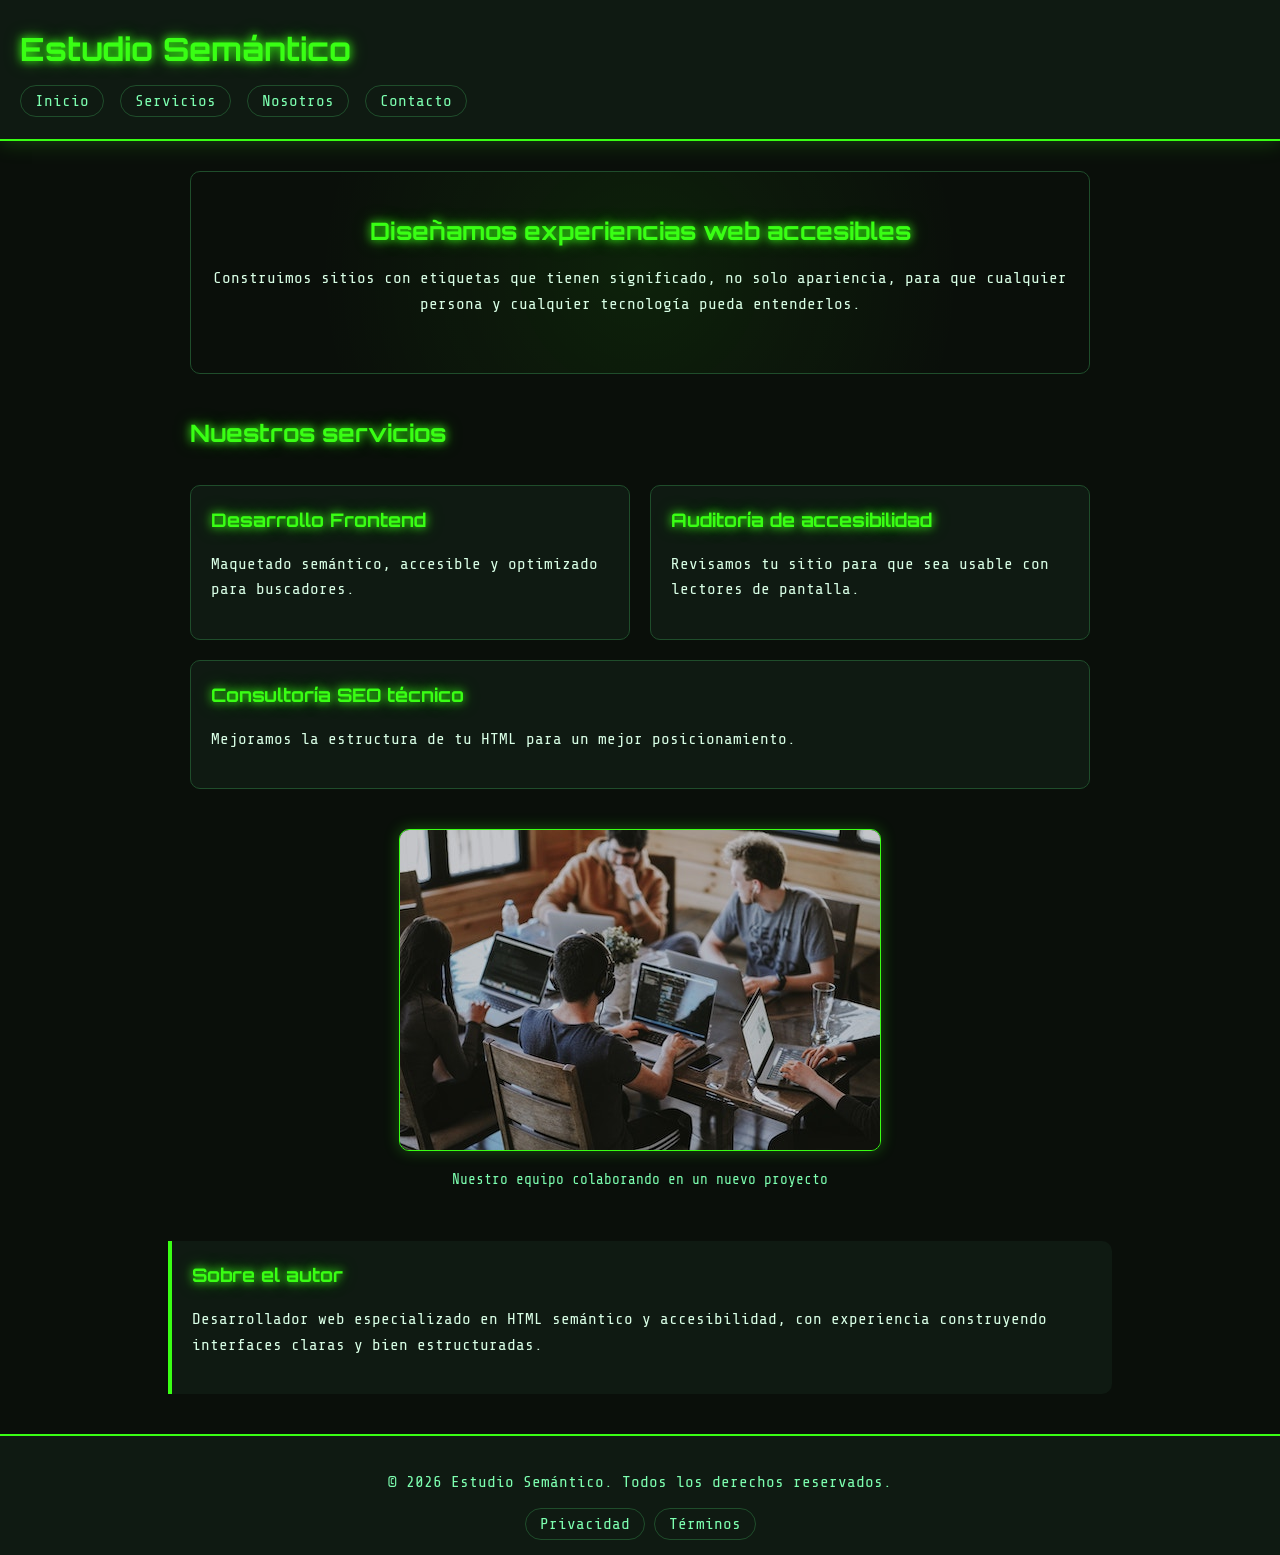
<file: index.html>
<!DOCTYPE html>
<html lang="es">
<head>
  <meta charset="UTF-8">
  <meta name="viewport" content="width=device-width, initial-scale=1.0">
  <title>Ejercicio: Estructura Semántica HTML5</title>
  <link rel="stylesheet" href="style.css">
</head>
<body>

  <header>
    <h1>Estudio Semántico</h1>
    <nav>
      <ul>
        <li><a href="#hero">Inicio</a></li>
        <li><a href="#servicios">Servicios</a></li>
        <li><a href="#nosotros">Nosotros</a></li>
        <li><a href="#contacto">Contacto</a></li>
      </ul>
    </nav>
  </header>

  <main>

    <section id="hero">
      <h2>Diseñamos experiencias web accesibles</h2>
      <p>Construimos sitios con etiquetas que tienen significado, no solo apariencia, para que cualquier persona y cualquier tecnología pueda entenderlos.</p>
    </section>

    <section id="servicios">
      <h2>Nuestros servicios</h2>

      <article>
        <h3>Desarrollo Frontend</h3>
        <p>Maquetado semántico, accesible y optimizado para buscadores.</p>
      </article>

      <article>
        <h3>Auditoría de accesibilidad</h3>
        <p>Revisamos tu sitio para que sea usable con lectores de pantalla.</p>
      </article>

      <article>
        <h3>Consultoría SEO técnico</h3>
        <p>Mejoramos la estructura de tu HTML para un mejor posicionamiento.</p>
      </article>

      <figure>
        <img src="devs.jpg" alt="Equipo de desarrollo trabajando frente a sus computadoras">
        <figcaption>Nuestro equipo colaborando en un nuevo proyecto</figcaption>
      </figure>

    </section>

  </main>

  <aside>
    <h3>Sobre el autor</h3>
    <p>Desarrollador web especializado en HTML semántico y accesibilidad, con experiencia construyendo interfaces claras y bien estructuradas.</p>
  </aside>

  <footer>
    <p>&copy; 2026 Estudio Semántico. Todos los derechos reservados.</p>
    <nav>
      <a href="#privacidad">Privacidad</a>
      <a href="#terminos">Términos</a>
    </nav>
  </footer>

</body>
</html>
</file>
<file: style.css>
@import url('https://fonts.googleapis.com/css2?family=Orbitron:wght@600;800&family=Share+Tech+Mono&display=swap');


:root {
  --fondo: #0a0f0a;
  --panel: #0f1a12;
  --neon: #39ff14;
  --neon-suave: #7dffb0;
  --texto: #d9ffe6;
  --borde: #1f4d2b;
}


body {
  margin: 0;
  background-color: var(--fondo);
  color: var(--texto);
  font-family: 'Share Tech Mono', monospace;
  line-height: 1.6;
}

h1, h2, h3 {
  font-family: 'Orbitron', sans-serif;
  color: var(--neon);
  text-shadow: 0 0 8px var(--neon), 0 0 16px rgba(57, 255, 20, 0.5);
  margin: 0 0 12px;
}

header {
  background-color: var(--panel);
  border-bottom: 2px solid var(--neon);
  padding: 24px 20px;
  box-shadow: 0 0 20px rgba(57, 255, 20, 0.25);
}

nav ul {
  list-style: none;
  display: flex;
  gap: 16px;
  padding: 0;
  margin: 14px 0 0;
}

nav a {
  color: var(--neon-suave);
  text-decoration: none;
  border: 1px solid var(--borde);
  padding: 6px 14px;
  border-radius: 20px;
  transition: all 0.2s ease;
}

nav a:hover {
  color: #000;
  background-color: var(--neon);
  box-shadow: 0 0 12px var(--neon);
}


main {
  max-width: 900px;
  margin: 0 auto;
  padding: 30px 20px;
}


#hero {
  text-align: center;
  padding: 40px 20px;
  border: 1px solid var(--borde);
  border-radius: 10px;
  background: radial-gradient(circle at center, rgba(57,255,20,0.08), transparent 70%);
  margin-bottom: 40px;
}


#servicios {
  display: flex;
  flex-wrap: wrap;
  gap: 20px;
}

#servicios h2 {
  width: 100%;
}

article {
  flex: 1 1 250px;
  background-color: var(--panel);
  border: 1px solid var(--borde);
  border-radius: 10px;
  padding: 20px;
  transition: box-shadow 0.2s ease, transform 0.2s ease;
}

article:hover {
  box-shadow: 0 0 18px rgba(57, 255, 20, 0.4);
  transform: translateY(-3px);
}


figure {
  width: 100%;
  margin: 20px 0 0;
  text-align: center;
}

figure img {
  max-width: 100%;
  border-radius: 10px;
  border: 1px solid var(--neon);
  box-shadow: 0 0 15px rgba(57, 255, 20, 0.3);
}

figcaption {
  font-size: 0.9em;
  color: var(--neon-suave);
  margin-top: 8px;
}

aside {
  max-width: 900px;
  margin: 20px auto 40px;
  padding: 20px;
  background-color: var(--panel);
  border-left: 4px solid var(--neon);
  border-radius: 0 10px 10px 0;
}


footer {
  background-color: var(--panel);
  border-top: 2px solid var(--neon);
  text-align: center;
  padding: 18px;
  color: var(--neon-suave);
}

footer nav {
  justify-content: center;
  margin-top: 10px;
}
</file>
